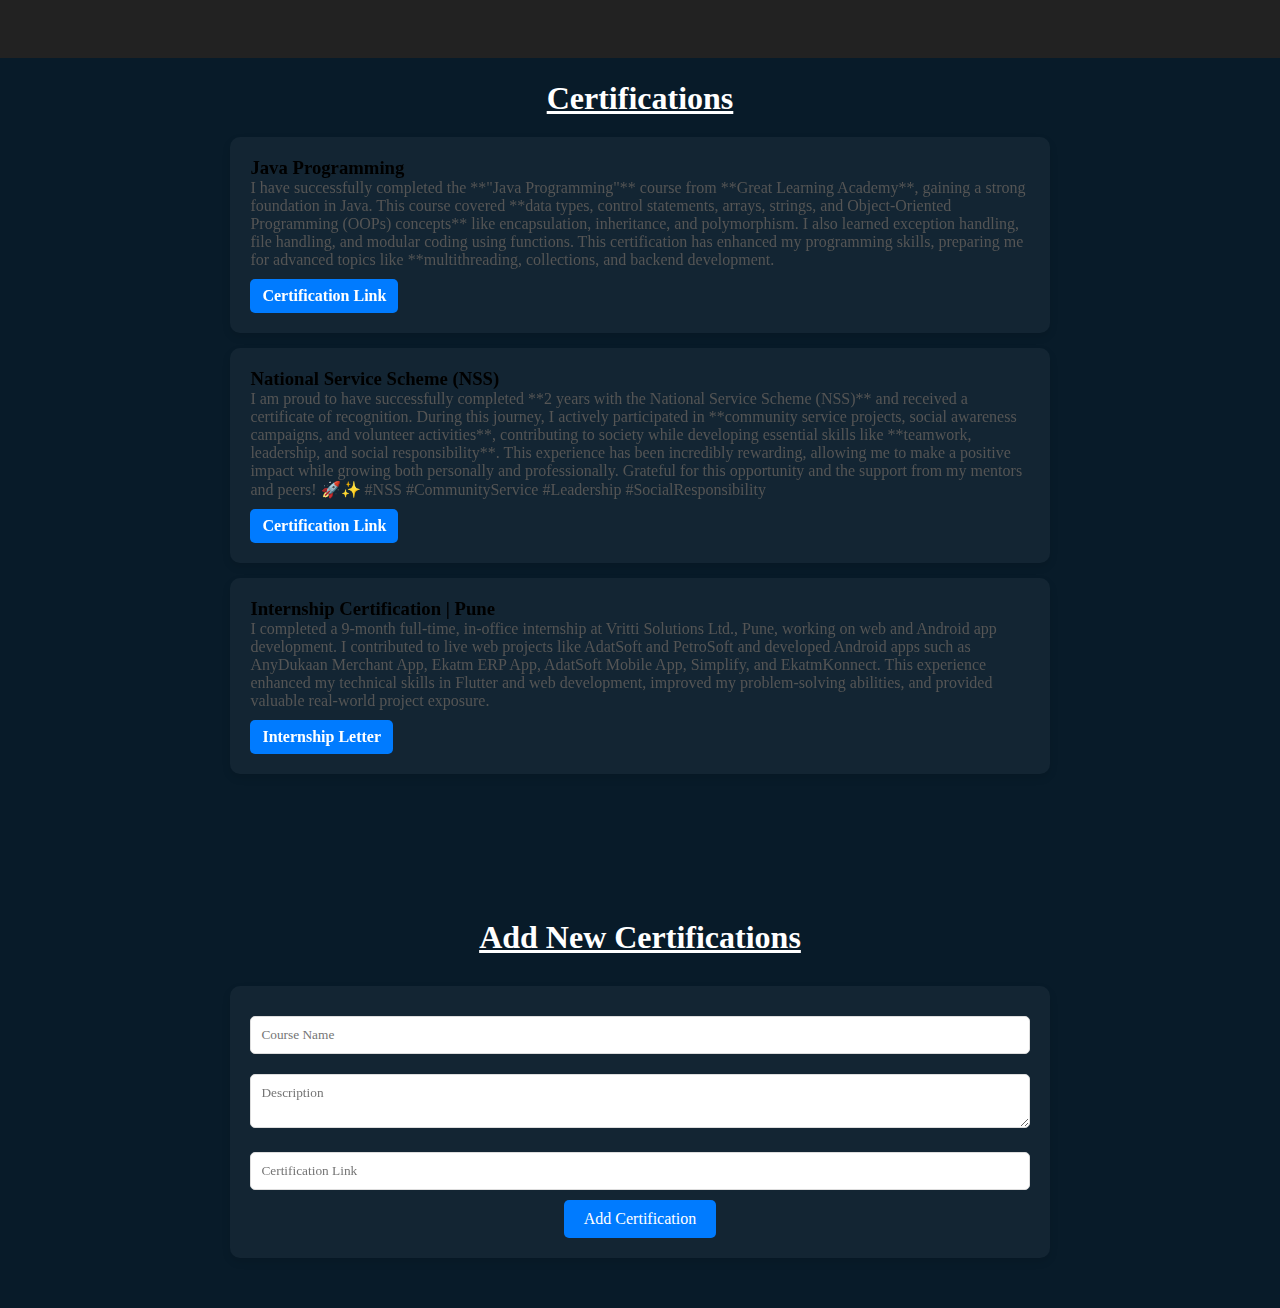
<file: certification.html>
<!DOCTYPE html>
<html lang="en">
<head>
    <meta charset="UTF-8">
    <meta name="viewport" content="width=device-width, initial-scale=1.0">
    <link rel="stylesheet" href="stylesheet.css">
    <link href='https://unpkg.com/boxicons@2.1.4/css/boxicons.min.css' rel='stylesheet'>
    <title>Projects - Sikandar</title>
</head>
<body>
    <header class="header">
        <a href="initial-letter-sp-logotype-company-260nw-1143851846.webp" class="logo">Sagar Parhad</a>
    
        <nav class="navbar">
            <a href="index.html" style="--i:1" class="active">Home</a>
            <a href="about.html" style="--i:2">About</a>
            <a href="skills.html" style="--i:3">Skills</a>
            <a href="project.html" style="--i:4">Project</a>
            <a href="experience.html" style="--i:5">Experience</a>
            <a href="certification.html" style="--i:5">Certification</a>
            <a href="photos.html" style="--i:6">Photos</a>
            <a href="contact.html" style="--i:5">Contact</a>
        </nav>
    </header>

    <section class="projects">
        <h2>Certifications</h2>
        
        <div class="project-card">
            <h3><b>Java Programming</b></h3>
            <p>I have successfully completed the **"Java Programming"** course from **Great Learning Academy**, gaining a strong foundation in Java. This course covered **data types, control statements, arrays, strings, and Object-Oriented Programming (OOPs) concepts** like encapsulation, inheritance, and polymorphism. I also learned exception handling, file handling, and modular coding using functions. This certification has enhanced my programming skills, preparing me for advanced topics like **multithreading, collections, and backend development.</p>
            <a href="https://www.linkedin.com/posts/sagar-parhad-42330826a_1000-free-courses-with-free-certificates-activity-7134422122818326528-qjqR?utm_source=share&utm_medium=member_desktop" target="_blank" class="marksheet-link">Certification Link</a>
        </div>

        <div class="project-card">
            <h3><b>National Service Scheme (NSS)</b></h3>
            <p>I am proud to have successfully completed **2 years with the National Service Scheme (NSS)** and received a certificate of recognition. During this journey, I actively participated in **community service projects, social awareness campaigns, and volunteer activities**, contributing to society while developing essential skills like **teamwork, leadership, and social responsibility**. This experience has been incredibly rewarding, allowing me to make a positive impact while growing both personally and professionally. Grateful for this opportunity and the support from my mentors and peers! 🚀✨ #NSS #CommunityService #Leadership #SocialResponsibility</p>
            <a href="https://www.linkedin.com/posts/sagar-parhad-42330826a_activity-7246560556055248896-KI9g?utm_source=share&utm_medium=member_desktop" target="_blank" class="marksheet-link">Certification Link</a>
        </div>

        <div class="project-card">
            <h3><b>Internship Certification | Pune</b></h3>
            <p>I completed a 9-month full-time, in-office internship at Vritti Solutions Ltd., Pune, working on web and Android app development. I contributed to live web projects like AdatSoft and PetroSoft and developed Android apps such as AnyDukaan Merchant App, Ekatm ERP App, AdatSoft Mobile App, Simplify, and EkatmKonnect. This experience enhanced my technical skills in Flutter and web development, improved my problem-solving abilities, and provided valuable real-world project exposure.</p>
            <a href="https://www.linkedin.com/posts/sagar-parhad-42330826a_internship-certificate-activity-7248925942343995392-5yi8?utm_source=share&utm_medium=member_desktop" target="_blank" class="marksheet-link">Internship Letter</a>
        </div>

    </section>

    <section class="projects">
        <h2>Add New Certifications</h2>

        <!-- Display Added Projects Here -->
        <div id="project-list"></div>

        <!-- Add New Project Form -->
        <div class="add-project">
            <input type="text" id="projectName" placeholder="Course Name">
            <textarea id="projectDesc" placeholder="Description"></textarea>
            <input type="url" id="projectLink" placeholder="Certification Link">
            <button onclick="addProject()">Add Certification</button>
        </div>
    </section>

    <script src="main.js"></script>
</body>
</html>
</file>
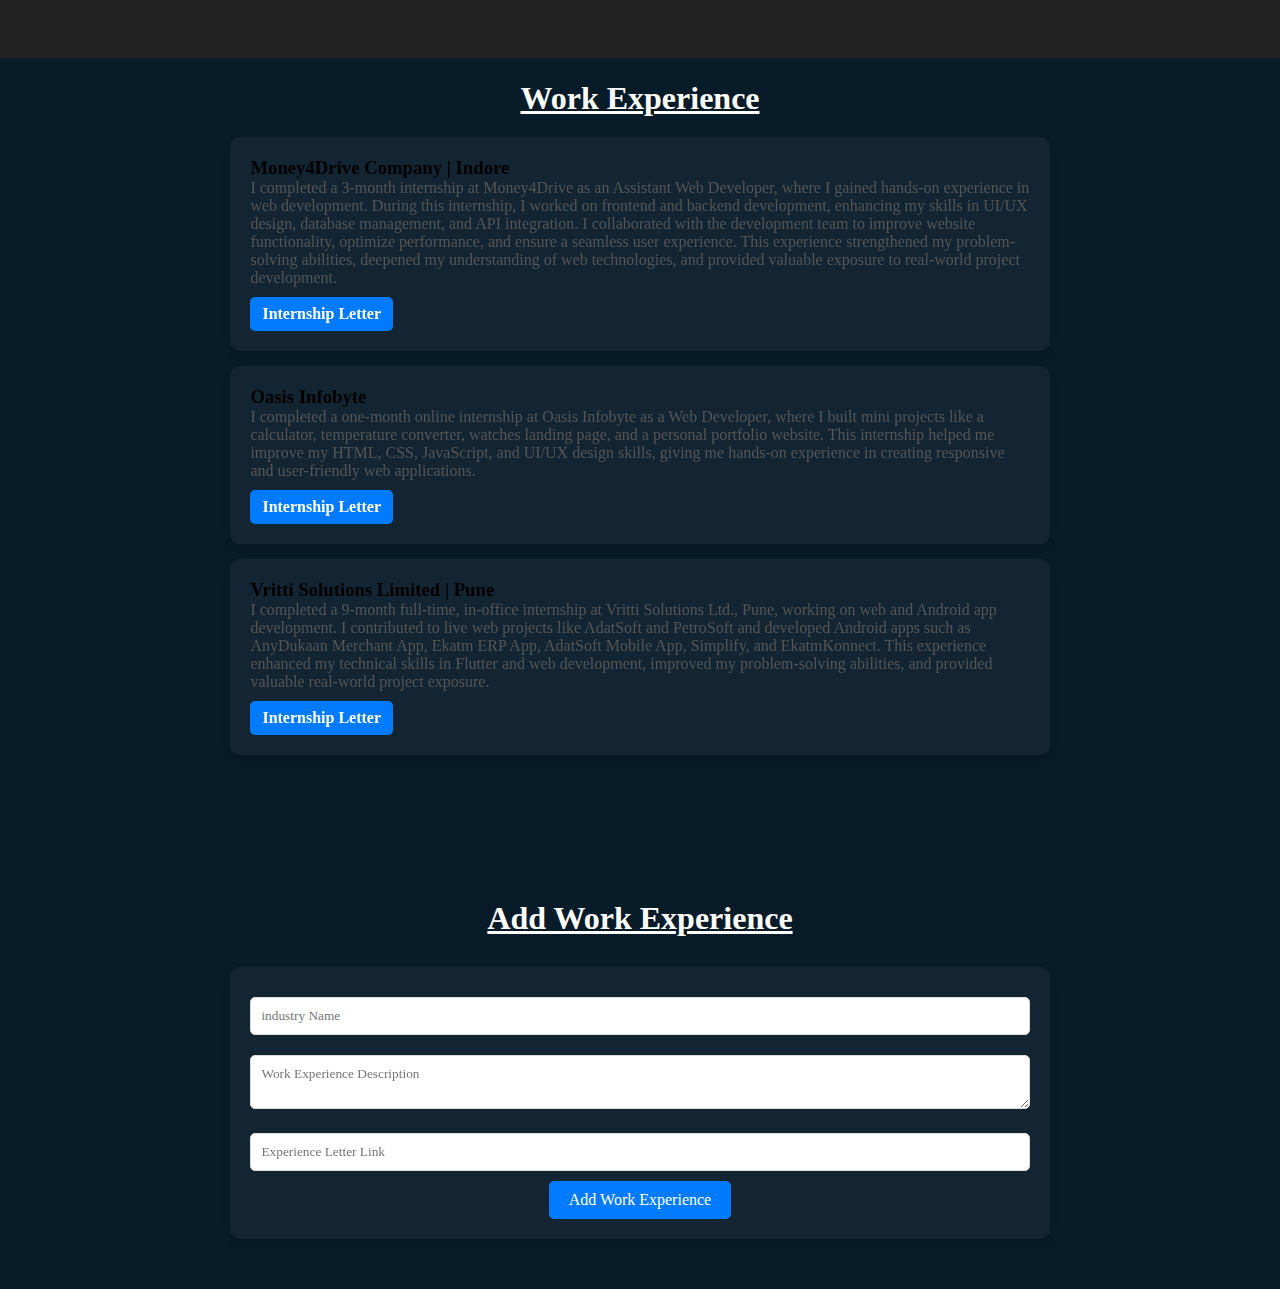
<file: experience.html>
<!DOCTYPE html>
<html lang="en">
<head>
    <meta charset="UTF-8">
    <meta name="viewport" content="width=device-width, initial-scale=1.0">
    <link rel="stylesheet" href="stylesheet.css">
    <link href='https://unpkg.com/boxicons@2.1.4/css/boxicons.min.css' rel='stylesheet'>
    <title>Projects - Sikandar</title>
</head>
<body>
    <header class="header">
        <a href="initial-letter-sp-logotype-company-260nw-1143851846.webp" class="logo">Sagar Parhad</a>
    
        <nav class="navbar">
            <a href="index.html" style="--i:1" class="active">Home</a>
            <a href="about.html" style="--i:2">About</a>
            <a href="skills.html" style="--i:3">Skills</a>
            <a href="project.html" style="--i:4">Project</a>
            <a href="experience.html" style="--i:5">Experience</a>
            <a href="certification.html" style="--i:5">Certification</a>
            <a href="photos.html" style="--i:6">Photos</a>
            <a href="contact.html" style="--i:5">Contact</a>
        </nav>
    </header>

    <section class="projects">
        <h2>Work Experience</h2>

        <div class="project-card">
            <h3><b>Money4Drive Company | Indore</b></h3>
            <p>I completed a 3-month internship at Money4Drive as an Assistant Web Developer, where I gained hands-on experience in web development. During this internship, I worked on frontend and backend development, enhancing my skills in UI/UX design, database management, and API integration. I collaborated with the development team to improve website functionality, optimize performance, and ensure a seamless user experience. This experience strengthened my problem-solving abilities, deepened my understanding of web technologies, and provided valuable exposure to real-world project development.</p>
            <a href="https://www.linkedin.com/posts/sagar-parhad-42330826a_money4drive-internship-certificate-activity-7181534388596162561-kS6l?utm_source=share&utm_medium=member_desktop" target="_blank" class="marksheet-link">Internship Letter</a>
        </div>

        <div class="project-card">
            <h3><b>Oasis Infobyte</b></h3>
            <p>I completed a one-month online internship at Oasis Infobyte as a Web Developer, where I built mini projects like a calculator, temperature converter, watches landing page, and a personal portfolio website. This internship helped me improve my HTML, CSS, JavaScript, and UI/UX design skills, giving me hands-on experience in creating responsive and user-friendly web applications.</p>
            <a href="https://www.linkedin.com/posts/sagar-parhad-42330826a_oasis-internship-certificate-activity-7157995167654764544-vsLm?utm_source=share&utm_medium=member_desktop" target="_blank" class="marksheet-link">Internship Letter</a>
        </div>
        
        <div class="project-card">
            <h3><b>Vritti Solutions Limited | Pune</b></h3>
            <p>I completed a 9-month full-time, in-office internship at Vritti Solutions Ltd., Pune, working on web and Android app development. I contributed to live web projects like AdatSoft and PetroSoft and developed Android apps such as AnyDukaan Merchant App, Ekatm ERP App, AdatSoft Mobile App, Simplify, and EkatmKonnect. This experience enhanced my technical skills in Flutter and web development, improved my problem-solving abilities, and provided valuable real-world project exposure.</p>
            <a href="https://www.linkedin.com/posts/sagar-parhad-42330826a_internship-certificate-activity-7248925942343995392-5yi8?utm_source=share&utm_medium=member_desktop" target="_blank" class="marksheet-link">Internship Letter</a>
        </div>

    </section>

    <section class="projects">
        <h2>Add Work Experience</h2>

        <!-- Display Added Projects Here -->
        <div id="project-list"></div>

        <!-- Add New Project Form -->
        <div class="add-project">
            <input type="text" id="projectName" placeholder="industry Name">
            <textarea id="projectDesc" placeholder="Work Experience Description"></textarea>
            <input type="url" id="projectLink" placeholder="Experience Letter Link">
            <button onclick="addProject()">Add Work Experience</button>
        </div>
    </section>

    <script src="main.js"></script>
</body>
</html>
</file>
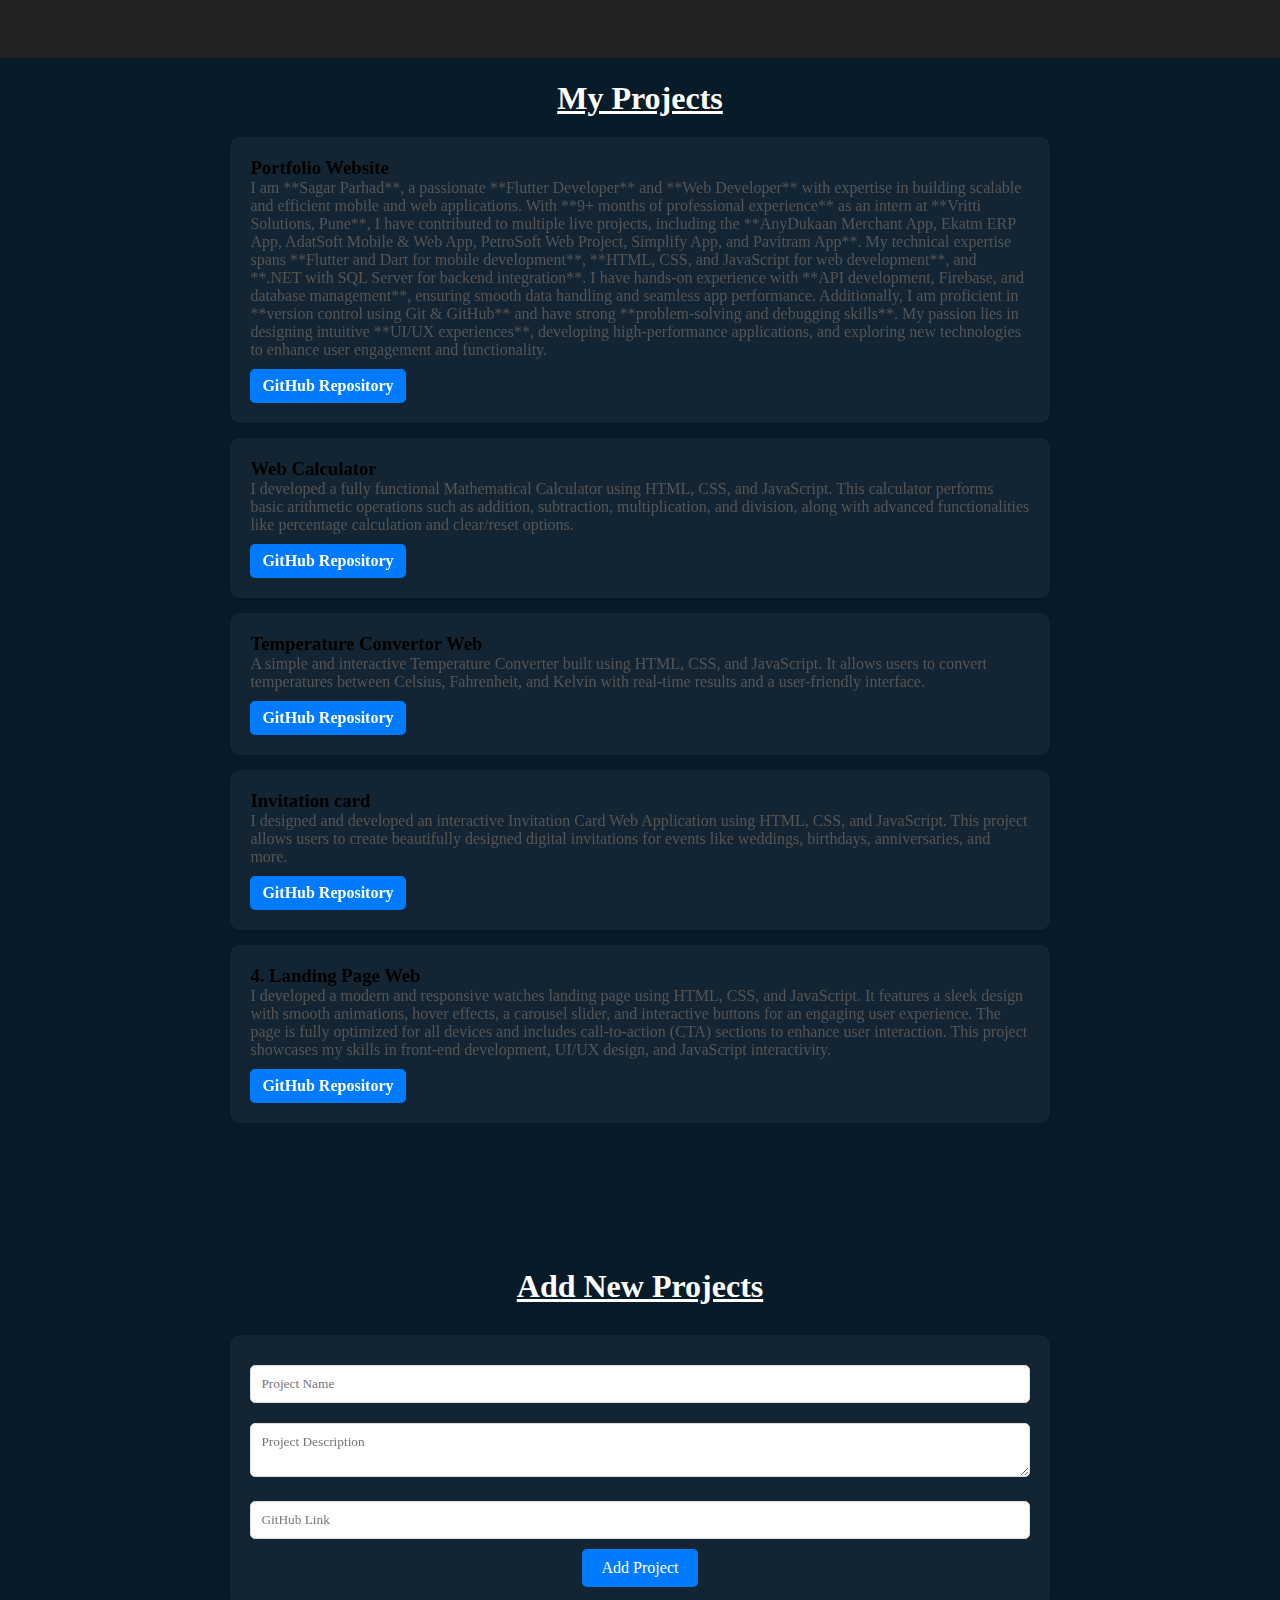
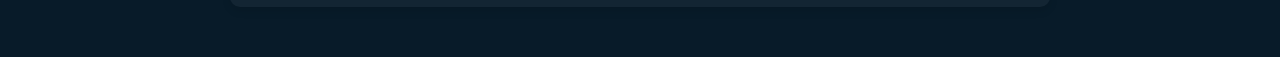
<file: project.html>
<!DOCTYPE html>
<html lang="en">
<head>
    <meta charset="UTF-8">
    <meta name="viewport" content="width=device-width, initial-scale=1.0">
    <link rel="stylesheet" href="stylesheet.css">
    <link href='https://unpkg.com/boxicons@2.1.4/css/boxicons.min.css' rel='stylesheet'>
    <title>Projects - Sikandar</title>
</head>
<body>
    <header class="header">
        <a href="initial-letter-sp-logotype-company-260nw-1143851846.webp" class="logo">Sagar Parhad</a>
    
        <nav class="navbar">
            <a href="index.html" style="--i:1" class="active">Home</a>
            <a href="about.html" style="--i:2">About</a>
            <a href="skills.html" style="--i:3">Skills</a>
            <a href="project.html" style="--i:4">Project</a>
            <a href="experience.html" style="--i:5">Experience</a>
            <a href="certification.html" style="--i:5">Certification</a>
            <a href="photos.html" style="--i:6">Photos</a>
            <a href="contact.html" style="--i:5">Contact</a>
        </nav>
    </header>

    <section class="projects">
        <h2>My Projects</h2>

        <div class="project-card">
            <h3><b>Portfolio Website</b></h3>
            <p>I am **Sagar Parhad**, a passionate **Flutter Developer** and **Web Developer** with expertise in building scalable and efficient mobile and web applications. With **9+ months of professional experience** as an intern at **Vritti Solutions, Pune**, I have contributed to multiple live projects, including the **AnyDukaan Merchant App, Ekatm ERP App, AdatSoft Mobile & Web App, PetroSoft Web Project, Simplify App, and Pavitram App**. My technical expertise spans **Flutter and Dart for mobile development**, **HTML, CSS, and JavaScript for web development**, and **.NET with SQL Server for backend integration**. I have hands-on experience with **API development, Firebase, and database management**, ensuring smooth data handling and seamless app performance. Additionally, I am proficient in **version control using Git & GitHub** and have strong **problem-solving and debugging skills**. My passion lies in designing intuitive **UI/UX experiences**, developing high-performance applications, and exploring new technologies to enhance user engagement and functionality.</p>
            <a href="https://sagarbparhad.github.io/sagarparhad-portfolio/" target="_blank" class="marksheet-link">GitHub Repository</a>
        </div>
        
        <div class="project-card">
            <h3><b>Web Calculator</b></h3>
            <p>I developed a fully functional Mathematical Calculator using HTML, CSS, and JavaScript. This calculator performs basic arithmetic operations such as addition, subtraction, multiplication, and division, along with advanced functionalities like percentage calculation and clear/reset options.</p>
            <a href="https://sagarbparhad.github.io/cal.sp/" target="_blank" class="marksheet-link">GitHub Repository</a>
        </div>

        <div class="project-card">
            <h3><b>Temperature Convertor Web</b></h3>
            <p>A simple and interactive Temperature Converter built using HTML, CSS, and JavaScript. It allows users to convert temperatures between Celsius, Fahrenheit, and Kelvin with real-time results and a user-friendly interface.</p>
            <a href="https://github.com/sagarbparhad/Temperature_con.git" target="_blank" class="marksheet-link">GitHub Repository</a>
        </div>

        <div class="project-card">
            <h3><b>Invitation card</b></h3>
            <p>I designed and developed an interactive Invitation Card Web Application using HTML, CSS, and JavaScript. This project allows users to create beautifully designed digital invitations for events like weddings, birthdays, anniversaries, and more.</p>
            <a href="https://sagarbparhad.github.io/shivamkale/" target="_blank" class="marksheet-link">GitHub Repository</a>
        </div>

        <div class="project-card">
            <h3><b>4. Landing Page Web</b></h3>
            <p>I developed a modern and responsive watches landing page using HTML, CSS, and JavaScript. It features a sleek design with smooth animations, hover effects, a carousel slider, and interactive buttons for an engaging user experience. The page is fully optimized for all devices and includes call-to-action (CTA) sections to enhance user interaction. This project showcases my skills in front-end development, UI/UX design, and JavaScript interactivity.</p>
            <a href="https://github.com/sagarbparhad/Landing-Page.git" target="_blank" class="marksheet-link">GitHub Repository</a>
        </div>
    </section>

    <section class="projects">
        <h2>Add New Projects</h2>

        <!-- Display Added Projects Here -->
        <div id="project-list"></div>

        <!-- Add New Project Form -->
        <div class="add-project">
            <input type="text" id="projectName" placeholder="Project Name">
            <textarea id="projectDesc" placeholder="Project Description"></textarea>
            <input type="url" id="projectLink" placeholder="GitHub Link">
            <button onclick="addProject()">Add Project</button>
        </div>
    </section>

    <script src="main.js"></script>
</body>
</html>
</file>
<file: stylesheet.css>
*{
    margin: 0;
    padding: 0;
    box-sizing: border-box;
    font-family: 'poppins', 'sans-serif';
}
body{
    color: #ededed;
    background: #081b29;
}
.header{
    position: fixed;
    top: 0;
    left: 0;
    width: 100%;
    padding: 20px 10%;
    background: #051129;
    display: flex;
    justify-content: space-between;
    align-items: center;
    z-index: 100;
}
.logo{
    position: relative;
    font-size: 25px;
    color: #fff;
    text-decoration: none;
    font-weight: 600;
    cursor: default;
    opacity: 0;
    animation: slideRight 1s ease forwards;
}
.navbar a{
    display: inline-block;
    font-size: 25px;
    color: #fff;
    text-decoration: none;
    font-weight: 500;
    margin-left: 35px;
    transition: .3s;
    opacity: 0;
    animation: slideTop .5s ease forwards;
    animation-delay: calc(.2s*var(--i));
}
.navbar a:hover{
    color: #0ef;
}
.home{
    position: relative;
    width: 100%;
    justify-content: space-between;
    height: 100vh;
    background: #081b29;
    background-size: cover;
    background-position: center;
    display: flex;
    align-items: center;
    padding: 70px 10% 0;
}
.home-content{
    max-width: 600px;
}
.home-content h3{
    font-size: 32px;
    font-weight: 700;
    color: #fff;
    opacity: 0;
    animation: slideBottom 1s ease forwards;
    animation-delay: .7s;
}
.home-content h3:nth-of-type(2){
    margin-bottom: 30px;
    animation: slideTop 1s ease forwards;
    animation-delay: .7s;
}
.home-content h3 span{
    color: #0ef;

}
.home-content h1{
    font-size: 56px;
    font-weight: 700;
    margin: -3px 0;
    color: #fff;
    opacity: 0;
    animation: slideRight 1s ease forwards;
    animation-delay: 1s;
}
.home-content p{
    font-size: 20px;
    color: #fff;
    opacity: 0;
    animation: slideLeft 1s ease forwards;
    animation-delay: 1s;
}
.home-sci a{
    display: inline-flex;
    justify-content: center;
    align-items: center;
    width: 40px;
    height: 40px;
    background: transparent;
    border: 2px solid #0ef;
    border-radius: 50%;
    font-size: 20px;
    color: #0ef;
    text-decoration: none;
    transition: .5s ease;
    opacity: 0;
    animation: slideLeft 1s ease forwards;
    animation-delay: calc(.2s*var (--i));
    margin: 30px 15px 30px 0;
}
.home-sci a:hover{
    background: #0ef;
    color: #081b29;
    box-shadow: 0 0 20px #0ef;
}
.btn-box{
    display: inline-block;
    padding: 12px 28px;
    background: #0ef;
    border-radius: 40px;
    font-size: 16px;
    color: #081b29;
    letter-spacing: 1px;
    text-decoration: none;
    font-weight: 600;
    opacity: 0;
    animation: slideTop 1s ease forwards;
    animation-delay: 2s;
    box-shadow: 0 0 5px #0ef, 0 0 25px #0ef,
}
.btn-box:hover{
    box-shadow: 0 0 5px cyan, 0 0 25px cyan, 0 0 50px cyan, 0 0 100px cyan, 0 0 200px cyan
}
.about{
    display: grid;
    grid-template-columns: repeat(2, 1fr);
    align-items: center;
    gap: 1.5rem;
}
.about-img img{
    padding-bottom: 20%;
    padding-top: 120px;
    padding-left: 50px;
    max-width: 500px; /* Ensure a fixed width */
    height: 700px; 
    width: 100%;
    object-fit: cover;
    border-radius: 100%;
}
.about-text h2{
    font-size: 50px;
    padding-top: 100px;
}
.about-text h2 span{
    color: #0ef;
}
.about-text h4{
    font-size: 29px;
    font-weight: 600;
    color: #fff;
    line-height: 1.7;
    margin: 15px 0 30px;
}
.about-text p{
    color: aliceblue;
    font-size: 20px;
    line-height: 1.4;
    margin-bottom: 2rem;
}
.section{
    display: flex;
    flex-wrap: wrap;
}
.sub-title{
    padding-top: 100px;
    text-align: center;
}
.sub-title span{
    color: #0ef;
}
.container1{
    width: 600px;
    height: 500px;
    padding: 75px 90px;
    margin-left: 120px;
}
.heading1{
    text-align: center;
    text-decoration: underline;
    text-underline-offset: 10px;
    text-decoration-thickness: 5px;
    margin-bottom: 50px;
    padding-top: 80px;
}
.bar{
    font-size: 23px;
    padding-left: 400px;
}
.Technical-bars .bar{
    margin-top: 40px 0;
}
.Technical-bars .bar:first-child{
    margin-top: 0;
}
.Technical-bars .bar:last-child{
    margin-bottom: 0;
}
.Technical-bars .bar .Info{
    margin-bottom: 5px;
}
.Technical-bars .bar .Info span{
    font-size: 17px;
    font-weight: 500;
    
}
.Technical-bars .bar .progress-line{
    position: relative;
    border-radius: 10px;
    width: 50%;
    height: 5px;
    background-color: #000;
    animation: animate 1s cubic-bezier(1,0,0,5,1) forwards;
    transform: scaleX(1);
    transform-origin: left;
}
@keyframes animate{
    100%{
        transform: scaleX(1);
    }
}
.Technical-bars .bar .progress-line span{
    height: 100%;
    background-color: #0ef;
    position: absolute;
    border-radius: 10px;
    animation: animation 1s 1s cubic-bezier(1,0,0,5,1) forwards;
    transform: scaleX(1);
    transform-origin: left;
}
.progress-line.html span{
    width: 90%;
}
.progress-line.css span{
    width: 75%;
}
.progress-line.cpp span{
    width: 70%;
}
.progress-line.java span{
    width: 50%;
}
.progress-line.sql span{
    width: 80%;
}
.progress-line.web span{
    width: 60%;
}
.progress-line.dart span{
    width: 80%;
}
.progress-line.flutter span{
    width: 75%;
}
.progress-line.android span{
    width: 78%;
}
.progress-line.csharp span{
    width: 72%;
}
.progress-line.crud span{
    width: 70%;
}
.progress-line.net span{
    width: 60%;
}
.progress-line.visual span{
    width: 65%;
}
.progress-line.project span{
    width: 80%;
}
.progress-line span::after{
    position: absolute;
    padding: 1px 8px;
    background-color: #000;
    color: #fff;
    font-size: 12px;
    border-radius: 3px;
    top: -28px;
    right: -20px;
    animation: showText 0.5s 1.5s linear forwards;
    opacity: 0;
}
.progress-line.html span::after{
    content: "90%";
}
.progress-line.css span::after{
    content: "75%";
}
.progress-line.cpp span::after{
    content: "70%";
}
.progress-line.java span::after{
    content: "50%";
}
.progress-line.sql span::after{
    content: "80%";
}
.progress-line.web span::after{
    content: "60%";
}
.progress-line.dart span::after{
    content: "80%";
}
.progress-line.flutter span::after{
    content: "75%";
}
.progress-line.android span::after{
    content: "78%";
}
.progress-line.csharp span::after{
    content: "72%";
}
.progress-line.crud span::after{
    content: "70%";
}
.progress-line.net span::after{
    content: "60%";
}
.progress-line.visual span::after{
    content: "65%";
}
.progress-line.project span::after{
    content: "80%";
}
.progress-line span::before{
    content: "";
    position: absolute;
    width: 0;
    height: 0;
    border: 2px solid transparent;
    border-bottom-width: 0px;
    border-right-width: 0px;
    border-top-color: #000;
    top: -10px;
    right: 0;
    animation: showText 0.5s 1.5s linear forwards;
    opacity: 0;
}
@keyframes showText{
    100%{
        opacity: 1;
    }
}
.heading2{
    text-align: center;
    text-decoration: underline;
    text-underline-offset: 10px;
    text-decoration-thickness: 5px;
    margin-bottom: 50px;
    padding-top: 80px;
}
.container2{
    width: 800px;
    height: 700px;
    padding: 75px 90px;
    margin-left: 280px;
}
.soft-skills1{
    display: flex;
    gap: 80px;
}
.soft-skills2{
    display: flex;
    gap: 80px;
}
.soft-skills3{
    display: flex;
    gap: 80px;
}
.soft-skills4{
    display: flex;
    gap: 80px;
}
.radial-bar{
    width: 50%;
    display: flex;
    flex-wrap: wrap;
    justify-content: space-evenly;
    align-items: flex-start;
}
.radial-bar .radial-bars{
    width: 50%;
    height: 170px;
    margin-bottom: 10px;
    position: relative;
}
.radial-bar .radial-bars svg{
    position: absolute;
    top: 50%;
    left: 50%;
    transform: translate(-50% -50%) rotate(-90deg);
    width: 120px;
    height: 160px;
}
.radial-bar .radial-bar .progress-bar{
    stroke-width: 10;
    stop-color: black;
    fill: transparent;
    stroke-dasharray: 502;
    stroke-dashoffset: 502;
    stroke-linecap: round;
    animation: animate-bar 1s linear forwards;
}
@keyframes animate-bar{
    100%{
        stroke-dashoffset: -1;
    }
}
.path{
    stroke-width: 6;
    stroke: #0ef;
    fill: transparent;
    stroke-dasharray: 502;
    stroke-dashoffset: 502;
    stroke-linecap: round;
}
.path-1{animation: animate-path1 1s 1s linear forwards}
.path-2{animation: animate-path2 1s 1s linear forwards}
.path-3{animation: animate-path3 1s 1s linear forwards}
.path-4{animation: animate-path4 1s 1s linear forwards}
.path-5{animation: animate-path4 1s 1s linear forwards}
.path-6{animation: animate-path4 1s 1s linear forwards}
.path-7{animation: animate-path4 1s 1s linear forwards}
@keyframes animate-path1{
    100%{
        stroke-dashoffset: 135;
    }
}
@keyframes animate-path2{
    100%{
        stroke-dashoffset: 105;
    }
}
@keyframes animate-path3{
    100%{
        stroke-dashoffset: 155;
    }
}
@keyframes animate-path4{
    100%{
        stroke-dashoffset: 185;
    }
}
@keyframes animate-path5{
    100%{
        stroke-dashoffset: 185;
    }
}
@keyframes animate-path6{
    100%{
        stroke-dashoffset: 105;
    }
}
@keyframes animate-path7{
    100%{
        stroke-dashoffset: 135;
    }
}
.radial-bar .percentage{
    position: absolute;
    top: 50%;
    left: 50%;
    transform: translate(-50%, -50%);
    font-size: 17px;
    font-weight: 500;
    animation: showText 0.5s 1s linear forwards;
    opacity: 0;
}
.radial-bars .text1{
    width: 100%;
    position: absolute;
    text-align: center;
    left: 50%;
    bottom: -5px;
    transform: translateX(-50px);
    font-size: 17px;
    font-weight: 500;
    animation: showText 0.5s 1s linear forwards;
    opacity: 0;

}



/* contact section*/
.contact{
    display: grid;
    grid-template-columns: repeat(2, 1fr);
    align-items: center;
    gap: 3rem;
    padding-left: 30px;
    margin-top: 130px;
}
.contact-text h2{
    font-size: 90px;
    line-height: 1;
    text-align: center;
}
.contact-text h2 span{
    color: #0ef;
}
.contact-text h4{
    margin: 15px 0;
    color: rgb(228,228,228);
    font-size: 20px;
    font-weight: 600;
}
.contact-text p{
    color: rgb(177,177,177);
    font-size: 20px;
    line-height: 30px;
    margin-bottom: 2rem;
}
.contact-list{
    margin-bottom: 3rem;
}
.contact-list li{
    margin-bottom: 10px;
    display: block;
}
.contact-list li{
    margin-bottom: 10px;
    display: block;
}
.contact-list i{
    display: inline-block;
    color: #0ef;
    font-size: 20px;
    font-weight: 600;
    transition: all .40s ease;
}
.contact-list li a:hover{
    transform: scale(1.01) translate(-5px);
    color: #0ef;
}
.contact-icons i{
    display: inline-flex;
    justify-content: center;
    align-items: center;
    width: 40px;
    height: 40px;
    background: transparent;
    border: 2px solid #0ef;
    border-radius: 50%;
    font-size: 20px;
    color: #0ef;
    text-decoration: none;
    margin: 30px 15px 30px 0;
    transition: .5s ease;
    opacity: 0;
    animation: slideLeft 1s ease forwards;
    animation-delay: calc(.2s * var (--i));
}
.contact-icons i:hover{
    background: #0ef;
    color: #000
    /* box-shadow: 0 0 20px #0ef */
}

.contact-form form{
    position: relative;
}
.contact-form form input,form textarea{
    border: none;
    outline: none;
    width: 90%;
    padding: 18px;
    background: #555557;
    color: #000;
    font-size: 1rem;
    font-weight: 600;
    margin-bottom: 0.5rem;
    border-radius: 0.5rem;
}
.contact-form textarea{
    resize: none;
    height: 220px;

}
.contact-form form .send{
    display: inline-block;
    padding: 14px 60px;
    background: #0ef;
    border-radius: 40px;
    font-size: 18px;
    color: #081b29;
    letter-spacing: 1px;
    text-decoration: none;
    font-weight: 600;
    opacity: 0;
    animation: slideTop 1s ease forwards;
    animation-delay: 2s;
    box-shadow: 0 0 5px #0ef, 0 0 25px #0ef;
}

.contact-form form .send:hover{
    box-shadow: 0 0 5px cyan, 0 0 25px cyan, 0 0 50px cyan, 0 0 100px cyan, 0 0 200px cyan;
}



@keyframes slideRight{
    0%{
        transform: translateX(-100px);
        opacity: 0;
    }
    100%{
        transform: translateX(0px);
        opacity: 1;
    }
}
@keyframes slideLeft{
    0%{
        transform: translateX(100px);
        opacity: 0;
    }
    100%{
        transform: translateX(0px);
        opacity: 1;
    }
}
@keyframes slideTop{
    0%{
        transform: translateY(100px);
        opacity: 0;
    }
    100%{
        transform: translateY(0px);
        opacity: 1;
    }
}
@keyframes slideBottom{
    0%{
        transform: translateY(-100px);
        opacity: 0;
    }
    100%{
        transform: translateY(0px);
        opacity: 1;
    }
}
.image{
    width: 90vw;
    padding: 23px;
    padding-top: 100px;
    padding-left: 100px;
}

.upload-container {
    text-align: center;
    margin: 20px 0;
}

.upload-container input{
    width: 20%;
    padding: 10px;
    margin: 10px 0;
    border: 1px solid #ddd;
    border-radius: 20px;
}


/* body {
    font-family: 'Poppins', sans-serif;
    margin: 0;
    padding: 0;
    background-color: #f4f4f4;
} */

.header {
    display: flex;
    justify-content: space-between;
    align-items: center;
    padding: 15px 10%;
    background: #222;
    color: white;
}

.logo {
    font-size: 24px;
    font-weight: bold;
    color: white;
    text-decoration: none;
}

.navbar a {
    margin: 0 10px;
    text-decoration: none;
    color: white;
    transition: 0.3s;
}

/* .navbar a:hover, .navbar a.active {
    color: #ffcc00;
} */

.projects {
    padding: 50px 10%;
    text-align: center;
}

.projects h2 {
    font-size: 32px;
    color: #222;
    margin-bottom: 20px;
    text-decoration: underline;
    padding-top: 30px;
}

.project-card {
    background: rgba(255, 255, 255, 0.046); /* Semi-transparent white */
    backdrop-filter: blur(10px);
    padding: 20px;
    margin: 15px auto;
    width: 80%;
    max-width: 1000px;
    border-radius: 10px;
    box-shadow: 0 4px 8px rgba(0, 0, 0, 0.1);
    text-align: left;
}


.project-card:hover {
    background: rgba(255, 255, 255, 0.151); /* Slightly more visible on hover */
}

.project-card h3 {
    color: #222;
}

.project-card p {
    color: #555;
}

.project-card a {
    display: inline-block;
    margin-top: 10px;
    color: white;
    text-decoration: none;
    font-weight: bold;
}

.project-card a:hover {
    text-decoration: underline;
}
.header {
    display: flex;
    justify-content: space-between;
    align-items: center;
    padding: 15px 10%;
    background: #222;
    color: white;
}

.logo {
    font-size: 24px;
    font-weight: bold;
    color: white;
    text-decoration: none;
}

.navbar a {
    margin: 0 10px;
    text-decoration: none;
    color: white;
    transition: 0.3s;
}

/* .navbar a:hover, .navbar a.active {
    color: #ffcc00;
} */

.projects {
    padding: 50px 10%;
    text-align: center;
}

.projects h2 {
    font-size: 32px;
    color: white;
    margin-bottom: 20px;
}

/* .project-card {
    background: white;
    padding: 20px;
    margin: 15px auto;
    width: 80%;
    max-width: 600px;
    border-radius: 10px;
    box-shadow: 0 4px 8px rgba(0, 0, 0, 0.1);
    text-align: left;
} */

.project-card h3 {
    color: black;
}

.project-card p {
    color: #555;
}

.project-card a {
    display: inline-block;
    margin-top: 10px;
    color: white;
    text-decoration: none;
    font-weight: bold;
}

.project-card a:hover {
    text-decoration: underline;
}

/* Add Project Form */
.add-project {
    margin-top: 30px;
    padding: 20px;
    background: rgba(255, 255, 255, 0.046); /* Semi-transparent white */
    backdrop-filter: blur(10px);
    width: 80%;
    max-width: 1000px;
    border-radius: 10px;
    box-shadow: 0 4px 8px rgba(0, 0, 0, 0.1);
    text-align: center;
    margin-left: auto;
    margin-right: auto;
}

.add-project input, .add-project textarea {
    width: 100%;
    padding: 10px;
    margin: 10px 0;
    border: 1px solid #ddd;
    border-radius: 5px;
}

.add-project button {
    background: #007bff;
    color: white;
    border: none;
    padding: 10px 20px;
    font-size: 16px;
    cursor: pointer;
    border-radius: 5px;
}

.add-project button:hover {
    background: #0056b3;
}


.education-card {
    background: rgba(255, 255, 255, 0.046); /* Semi-transparent white */
    backdrop-filter: blur(10px);
    padding: 20px;
    margin: 15px auto;
    width: 80%;
    max-width: 1000px;
    border-radius: 10px;
    box-shadow: 0 4px 8px rgba(0, 0, 0, 0.1);
    text-align: left;
}

.education-card p, .education-card h3{
    color: black;
}
.education-card:hover {
    background: rgba(255, 255, 255, 0.2);
}

.marksheet-link {
    display: inline-block;
    margin-top: 10px;
    padding: 8px 12px;
    background-color: #007bff;
    color: white;
    text-decoration: none;
    border-radius: 5px;
    transition: 0.3s;
}

.marksheet-link:hover {
    background-color: #0056b3;
}
</file>
